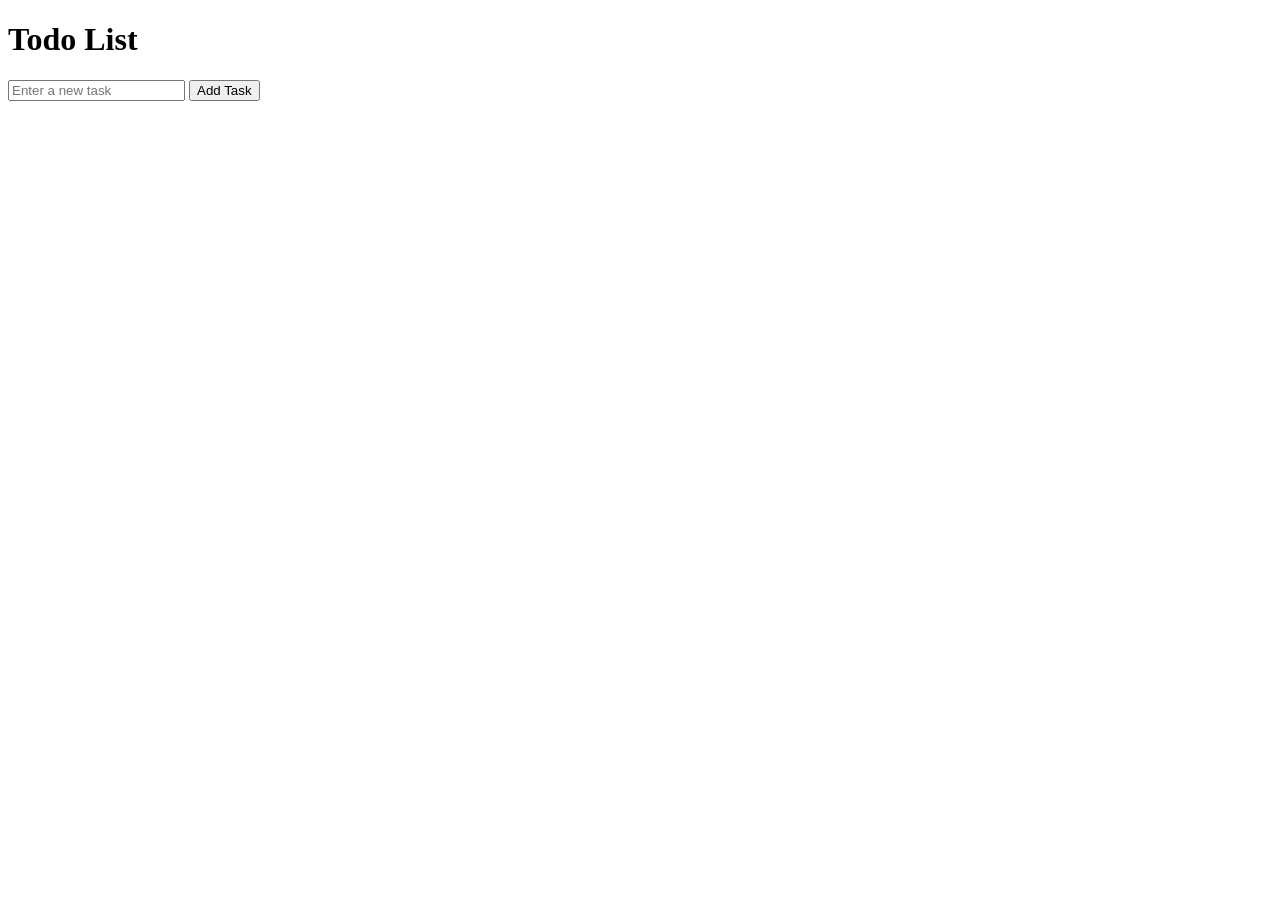
<file: Task5/index.html>
<!DOCTYPE html>
<html lang="en">
<head>
    <meta charset="UTF-8">
    <meta name="viewport" content="width=device-width, initial-scale=1.0">
    <title>Todo List</title>
    <link rel="styleheet" href="style.css">
</head>
<body>

    <div class="container">
    <h1>Todo List</h1>
    <form id="todoForm">
        <input type="text" id="todoInput" placeholder="Enter a new task" required>
        <button type="submit">Add Task</button>
    </form>
    <ul id="todoList"></ul>
</div>

   <script src="script.js"></script> 
</body>
</html>
</file>
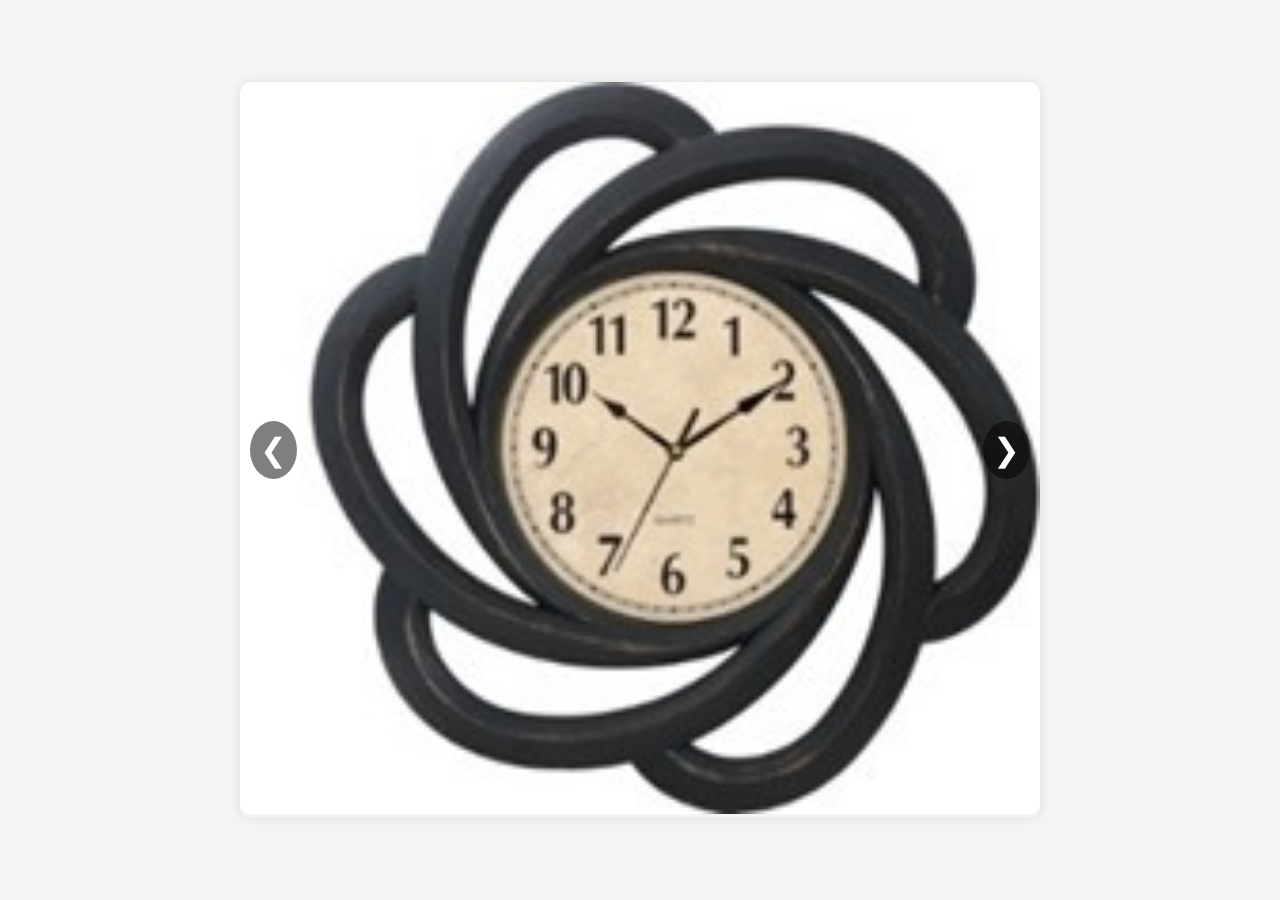
<file: Task6/index.html>
<!DOCTYPE html>
<html lang="en">
<head>
    <meta charset="UTF-8">
    <meta name="viewport" content="width=device-width, initial-scale=1.0">
    <title>Image Carousel</title>
    <link rel="stylesheet" href="style.css">
</head>
<body>
    <div class="carousel">
        <div class="carousel-inner">
            <div class="carousel-item active">
                <img src="images/031.jpg" alt="Image 1">
            </div>
            <div class="carousel-item">
                <img src="images/032.jpg" alt="Image 2">
            </div>
            <div class="carousel-item">
                <img src="images/033.jpg" alt="Image 3">
            </div>
        </div>
        <button class="carousel-control prev" id="prev">&#10094;</button>
        <button class="carousel-control next" id="next">&#10095;</button>
    </div>
    
    <script src="script.js"></script>
</body>
</html>
</file>
<file: Task5/style.css>
body {
    font-family: Arial, sans-serif;
    display: flex;
    justify-content: center;
    align-items: center;
    height: 100vh;
    margin: 0;
    background-color: #f4f4f4;
}

.container {
    text-align: center;
    padding: 20px;
    background-color: #fff;
    box-shadow: 0 0 10px rgba(0, 0, 0, 0.1);
    width: 300px;
}

h1 {
    font-size: 2em;
    margin-bottom: 20px;
}

form {
    display: flex;
    justify-content: space-between;
    margin-bottom: 20px;
}

input[type="text"] {
    flex: 1;
    padding: 10px;
    border: 1px solid #ddd;
    border-radius: 5px;
    margin-right: 10px;
}

button {
    padding: 10px 20px;
    background-color: #333;
    color: white;
    border: none;
    cursor: pointer;
}

button:hover {
    background-color: #575757;
}

ul {
    list-style-type: none;
    padding: 0;
}

li {
    display: flex;
    justify-content: space-between;
    align-items: center;
    padding: 10px;
    border-bottom: 1px solid #ddd;
}

li.completed {
    text-decoration: line-through;
    color: #888;
}

li button {
    background-color: #e74c3c;
    border: none;
    color: white;
    cursor: pointer;
    padding: 5px 10px;
}

li button:hover {
    background-color: #c0392b;
}
</file>
<file: Task6/style.css>
body {
    display: flex;
    justify-content: center;
    align-items: center;
    height: 100vh;
    margin: 0;
    background-color: #f4f4f4;
}

.carousel {
    position: relative;
    width: 80%;
    max-width: 800px;
    overflow: hidden;
    border-radius: 10px;
    box-shadow: 0 0 10px rgba(0, 0, 0, 0.1);
}

.carousel-inner {
    display: flex;
    transition: transform 0.5s ease-in-out;
}

.carousel-item {
    min-width: 100%;
    transition: opacity 1s ease-in-out;
}

.carousel-item img {
    width: 100%;
    border-radius: 10px;
}

.carousel-control {
    position: absolute;
    top: 50%;
    transform: translateY(-50%);
    background-color: rgba(0, 0, 0, 0.5);
    color: white;
    border: none;
    padding: 10px;
    cursor: pointer;
    font-size: 2em;
    border-radius: 50%;
    user-select: none;
}

.prev {
    left: 10px;
}

.next {
    right: 10px;
}

.carousel-control:hover {
    background-color: rgba(0, 0, 0, 0.8);
}
</file>
